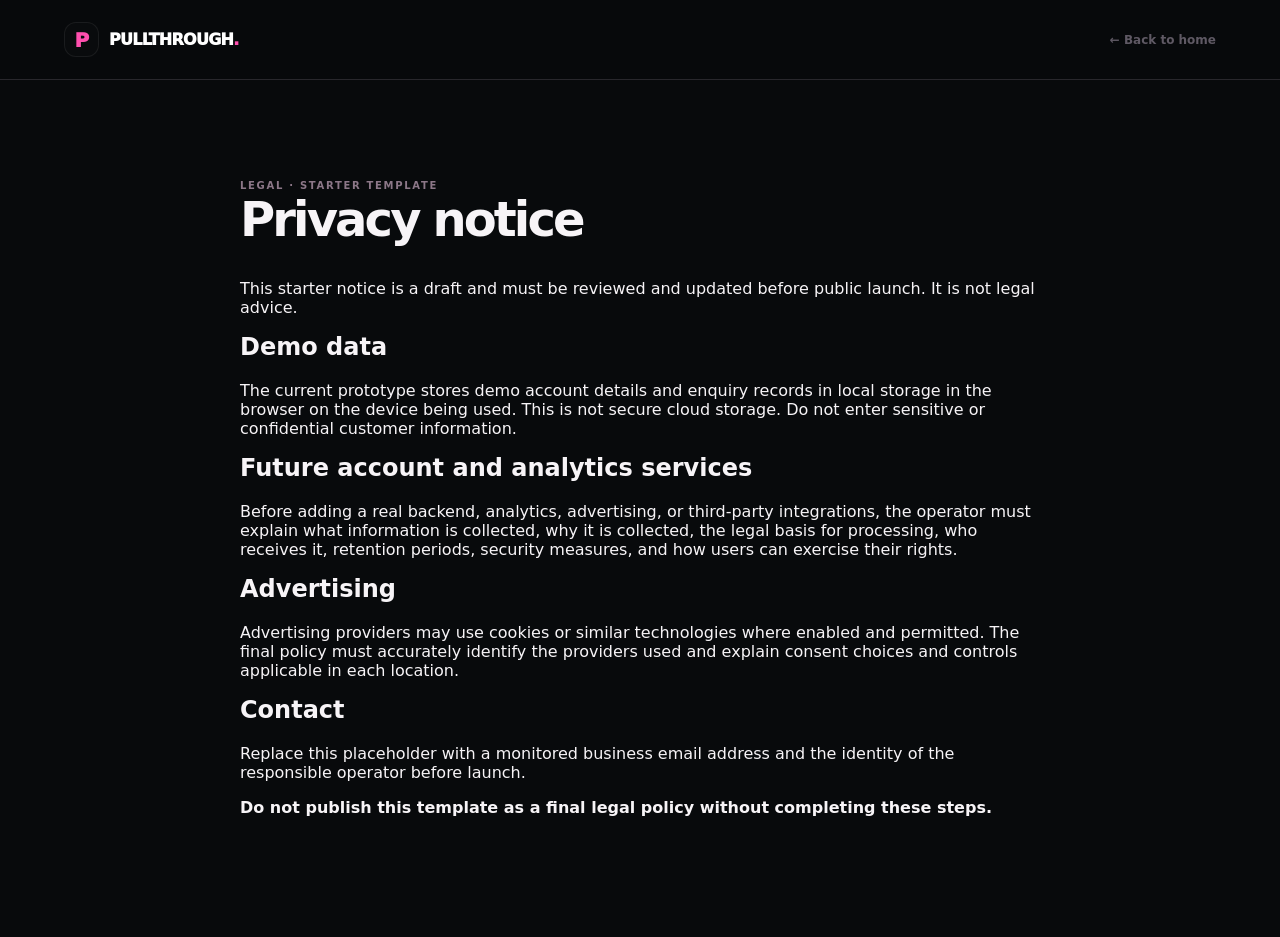
<file: privacy.html>
<!doctype html><html lang="en"><head><meta charset="utf-8"><meta name="viewport" content="width=device-width,initial-scale=1"><title>Privacy — PULLTHROUGH</title><link rel="stylesheet" href="style.css"></head><body><header class="site-header"><a class="brand" href="index.html"><span class="brand-mark">P</span><span>PULLTHROUGH<span class="brand-dot">.</span></span></a><a class="text-link" href="index.html">← Back to home</a></header><main class="section-wrap section-block" style="max-width:800px"><div class="eyebrow">LEGAL · STARTER TEMPLATE</div><h1 style="font-size:48px;letter-spacing:-.06em">Privacy notice</h1><p>This starter notice is a draft and must be reviewed and updated before public launch. It is not legal advice.</p><h2>Demo data</h2><p>The current prototype stores demo account details and enquiry records in local storage in the browser on the device being used. This is not secure cloud storage. Do not enter sensitive or confidential customer information.</p><h2>Future account and analytics services</h2><p>Before adding a real backend, analytics, advertising, or third-party integrations, the operator must explain what information is collected, why it is collected, the legal basis for processing, who receives it, retention periods, security measures, and how users can exercise their rights.</p><h2>Advertising</h2><p>Advertising providers may use cookies or similar technologies where enabled and permitted. The final policy must accurately identify the providers used and explain consent choices and controls applicable in each location.</p><h2>Contact</h2><p>Replace this placeholder with a monitored business email address and the identity of the responsible operator before launch.</p><p><strong>Do not publish this template as a final legal policy without completing these steps.</strong></p></main></body></html>
</file>
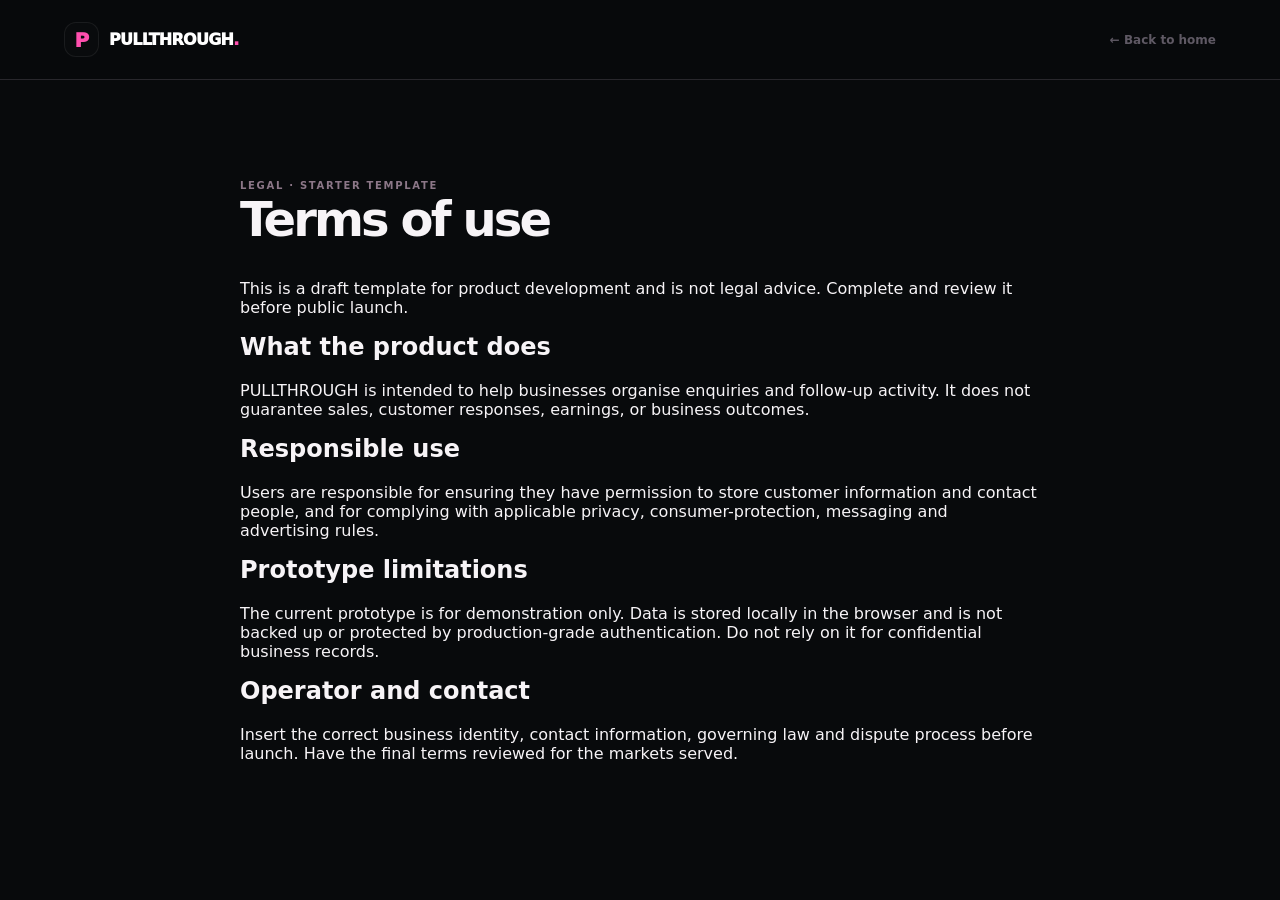
<file: terms.html>
<!doctype html><html lang="en"><head><meta charset="utf-8"><meta name="viewport" content="width=device-width,initial-scale=1"><title>Terms — PULLTHROUGH</title><link rel="stylesheet" href="style.css"></head><body><header class="site-header"><a class="brand" href="index.html"><span class="brand-mark">P</span><span>PULLTHROUGH<span class="brand-dot">.</span></span></a><a class="text-link" href="index.html">← Back to home</a></header><main class="section-wrap section-block" style="max-width:800px"><div class="eyebrow">LEGAL · STARTER TEMPLATE</div><h1 style="font-size:48px;letter-spacing:-.06em">Terms of use</h1><p>This is a draft template for product development and is not legal advice. Complete and review it before public launch.</p><h2>What the product does</h2><p>PULLTHROUGH is intended to help businesses organise enquiries and follow-up activity. It does not guarantee sales, customer responses, earnings, or business outcomes.</p><h2>Responsible use</h2><p>Users are responsible for ensuring they have permission to store customer information and contact people, and for complying with applicable privacy, consumer-protection, messaging and advertising rules.</p><h2>Prototype limitations</h2><p>The current prototype is for demonstration only. Data is stored locally in the browser and is not backed up or protected by production-grade authentication. Do not rely on it for confidential business records.</p><h2>Operator and contact</h2><p>Insert the correct business identity, contact information, governing law and dispute process before launch. Have the final terms reviewed for the markets served.</p></main></body></html>
</file>
<file: style.css>
:root{--ink:#15131a;--muted:#77737e;--paper:#fbfafc;--line:#eae7ee;--pink:#ff4fa3;--pink2:#ff86be;--plum:#4b1e49;--mint:#d9f8e9;--shadow:0 24px 70px rgba(34,18,40,.12);font-family:Inter,ui-sans-serif,system-ui,-apple-system,BlinkMacSystemFont,"Segoe UI",sans-serif;color:var(--ink);background:var(--paper);scroll-behavior:smooth}*{box-sizing:border-box}body{margin:0}a{color:inherit;text-decoration:none}button,input,textarea,select{font:inherit}button{cursor:pointer}.announcement{height:34px;background:#17141b;color:#e6dfe9;display:flex;align-items:center;justify-content:center;gap:9px;font-size:10px;font-weight:800;letter-spacing:.14em}.pulse{width:6px;height:6px;border-radius:50%;background:var(--pink);box-shadow:0 0 0 4px #ff4fa321}.site-header{height:80px;padding:0 max(5vw,24px);display:flex;align-items:center;justify-content:space-between;border-bottom:1px solid #efedf1;background:#fffdfebf;backdrop-filter:blur(16px);position:sticky;top:0;z-index:20}.brand{display:inline-flex;align-items:center;gap:10px;font-size:16px;font-weight:950;letter-spacing:-.045em}.brand-mark,.modal-mark{display:grid;place-items:center;width:35px;height:35px;border-radius:12px;background:var(--ink);color:var(--pink);font-weight:950;font-size:20px;box-shadow:inset 0 0 0 1px #ffffff12}.brand-dot{color:var(--pink)}.nav-links{display:flex;gap:32px;color:#6d6872;font-size:12px;font-weight:650}.nav-links a:hover,.site-footer a:hover{color:var(--pink)}.header-actions{display:flex;align-items:center;gap:8px}.btn{border:0;border-radius:11px;padding:12px 17px;font-weight:800;font-size:12px;transition:transform .18s,box-shadow .18s;display:inline-flex;align-items:center;justify-content:center;gap:12px}.btn:hover{transform:translateY(-2px)}.btn-primary{background:var(--pink);color:#23131c;box-shadow:0 8px 22px #ff4fa32e}.btn-primary:hover{box-shadow:0 12px 28px #ff4fa348}.btn-quiet{background:transparent;color:#625d68}.btn-light{background:white;color:#20151f}.btn-large{padding:16px 20px;font-size:13px;border-radius:13px}.btn-full{width:100%;margin-top:10px}.btn-small{padding:9px 12px}.mobile-menu{display:none;border:0;background:transparent;font-size:22px}.section-wrap{width:min(1160px,90%);margin:0 auto}.hero{min-height:620px;padding-top:78px;padding-bottom:80px;display:grid;grid-template-columns:1.04fr .96fr;align-items:center;gap:48px}.eyebrow{font-size:10px;font-weight:900;letter-spacing:.17em;color:#8c7788;display:flex;align-items:center;gap:10px}.eyebrow-line{width:24px;height:2px;background:var(--pink)}h1,h2,h3,p{margin-top:0}.hero h1{font-size:clamp(47px,5.4vw,76px);letter-spacing:-.075em;line-height:.99;margin:24px 0 24px;font-weight:900}.gradient-text{background:linear-gradient(100deg,#fa3c98,#a64bc4 80%);color:transparent;background-clip:text;-webkit-background-clip:text}.hero-lead{max-width:500px;color:#77717c;line-height:1.8;font-size:15px}.hero-actions{display:flex;align-items:center;gap:23px;margin-top:30px}.text-link{font-size:12px;font-weight:800;color:#5f5964}.text-link span{color:var(--pink);margin-left:6px}.hero-proof{display:flex;align-items:center;gap:13px;margin-top:43px}.avatar-stack{display:flex;padding-left:4px}.avatar-stack span{width:29px;height:29px;margin-left:-4px;border:2px solid var(--paper);border-radius:50%;display:grid;place-items:center;background:#f4d9e8;font-size:10px;font-weight:900}.avatar-stack span:nth-child(2){background:#e3d9f4}.avatar-stack span:nth-child(3){background:#d8eee5}.hero-proof p{font-size:10px;line-height:1.7;margin:0;color:#9a929e}.hero-proof strong{color:#4d4651;font-size:11px}.hero-visual{position:relative;min-width:0;padding:22px 5px 36px}.visual-glow{position:absolute;inset:8% 0 0 8%;background:radial-gradient(ellipse at 50% 40%,#ffc5e3 0, #f6e5f7 35%,transparent 70%);filter:blur(18px)}.app-window{position:relative;background:white;border:1px solid #e9e4ed;border-radius:20px;overflow:hidden;box-shadow:0 30px 80px #41274719;transform:rotate(1deg)}.app-top{height:45px;border-bottom:1px solid #f0edf2;display:flex;align-items:center;padding:0 17px;gap:12px;font-size:8px;letter-spacing:.13em;color:#99919e;font-weight:900}.window-dots{display:flex;gap:4px}.window-dots i{width:5px;height:5px;border-radius:50%;background:#e2dce5}.window-dots i:first-child{background:#ff6aa9}.live-pill{margin-left:auto;border-radius:6px;background:#fff0f7;color:#d83d8a;padding:5px 7px;display:flex;gap:5px;align-items:center;font-size:7px}.live-pill i{width:4px;height:4px;background:#f43e9b;border-radius:50%}.app-content{padding:23px}.app-greeting{display:flex;justify-content:space-between;align-items:center}.mini-label{font-size:8px;color:#a79eaa;letter-spacing:.1em;font-weight:900}.app-greeting h3{font-size:19px;letter-spacing:-.04em;margin:8px 0 4px}.app-greeting p{font-size:10px;color:#aaa2ae;margin:0}.profile-bubble{width:33px;height:33px;border-radius:50%;display:grid;place-items:center;background:#27202b;color:#ff8ec3;font-size:12px;font-weight:900}.metric-grid{display:grid;grid-template-columns:1fr 1fr;gap:11px;margin:23px 0}.metric-card{padding:15px;border:1px solid #eee9f0;border-radius:12px;display:flex;flex-direction:column;gap:7px}.metric-card>span{font-size:9px;color:#8f8793}.metric-card strong{font-size:28px;letter-spacing:-.06em}.metric-card small{font-size:8px;color:#aaa2ad}.metric-accent{background:#fff4fa;border-color:#ffe0ef}.metric-accent strong{color:#e83c93}.list-head{display:flex;justify-content:space-between;align-items:center;font-size:10px;margin:0 0 7px}.list-head span{font-size:8px;color:#df3f92;font-weight:900;letter-spacing:.08em}.task-row{display:flex;align-items:center;gap:10px;padding:12px 0;border-bottom:1px solid #f3f0f4}.task-icon{width:28px;height:28px;border-radius:9px;display:grid;place-items:center;font-size:12px}.pink{background:#ffedf6;color:#e33f91}.lilac{background:#f0eafe;color:#8c66ca}.mint{background:#e4f8ee;color:#26976b}.task-info{flex:1;display:flex;flex-direction:column;gap:4px;min-width:0}.task-info strong{font-size:10px}.task-info span{font-size:8px;color:#9d95a1;white-space:nowrap;overflow:hidden;text-overflow:ellipsis}.task-status{font-size:8px;padding:5px 7px;border-radius:6px;font-weight:800}.due{color:#cf3987;background:#fff0f7}.waiting{color:#8a6bc0;background:#f4efff}.won{color:#20845b;background:#e8f9f0}.app-foot{display:flex;justify-content:space-between;color:#a49ba8;font-size:8px;margin-top:15px}.floating-note{position:absolute;bottom:8px;left:-14px;display:flex;align-items:center;gap:10px;padding:13px 16px;background:white;border:1px solid #eee8f0;border-radius:13px;box-shadow:var(--shadow);transform:rotate(-2deg)}.note-icon{width:30px;height:30px;border-radius:9px;display:grid;place-items:center;background:#ffe5f2;color:#e43b91}.floating-note strong,.floating-note small{display:block}.floating-note strong{font-size:10px}.floating-note small{font-size:9px;color:#99919d;margin-top:4px}.trust-strip{border-top:1px solid var(--line);border-bottom:1px solid var(--line);padding:20px 5%;display:flex;justify-content:center;gap:clamp(20px,7vw,95px);background:#fff;font-size:9px;font-weight:900;letter-spacing:.11em;color:#99919c}.strip-icon{color:var(--pink);font-size:15px;margin-right:7px}.section-block{padding-top:100px;padding-bottom:104px}.section-heading{text-align:center;max-width:650px;margin:0 auto 48px}.section-heading .eyebrow{justify-content:center}.section-heading h2,.ad-copy h2,.feature-layout h2,.closing-cta h2{font-size:clamp(34px,4vw,51px);letter-spacing:-.065em;line-height:1.06;margin:18px 0}.section-heading p,.ad-copy p,.feature-layout>div>p,.closing-cta p{color:#817985;font-size:13px;line-height:1.8}.steps-grid{display:grid;grid-template-columns:repeat(3,1fr);gap:18px}.step-card{background:#fff;border:1px solid #ede8f0;border-radius:17px;padding:22px;position:relative;overflow:hidden}.step-number{font-size:10px;letter-spacing:.1em;color:#e54a98;font-weight:900}.step-art{height:160px;margin:12px 0 23px;border-radius:12px;background:#fbf1f8;position:relative;display:flex;align-items:center;justify-content:center;overflow:hidden}.art-circle{width:64px;height:64px;border-radius:22px;display:grid;place-items:center;background:white;color:#e64394;font-size:27px;box-shadow:0 10px 30px #5a1f4012}.art-chip{position:absolute;background:#fff;border:1px solid #f1e7ef;border-radius:7px;padding:8px 10px;font-size:9px;font-weight:800;box-shadow:0 7px 18px #4a1d4010}.chip-one{top:25px;right:17px}.chip-two{bottom:23px;left:14px}.art-clock{background:#f5f0ff}.clock-face{width:105px;height:105px;border:7px solid white;border-radius:50%;display:grid;place-items:center;box-shadow:0 8px 25px #30214b12;color:#6d51a3;font-weight:900;font-size:15px;position:relative}.clock-face i{position:absolute;height:22px;width:2px;background:#6d51a3;top:24px;left:48px;transform:rotate(30deg);transform-origin:bottom}.clock-tag{position:absolute;bottom:22px;right:17px;background:white;border-radius:7px;padding:8px 10px;font-size:9px;color:#7656aa;font-weight:800}.art-chart{background:#eaf8f1;align-items:end;gap:12px;padding:25px 35px}.bar{width:28px;border-radius:7px 7px 0 0;background:#a7e6c8}.b1{height:37px}.b2{height:62px}.b3{height:48px}.b4{height:94px;background:#47bd88}.chart-label{position:absolute;top:19px;left:18px;font-size:9px;font-weight:800;color:#46876b}.step-card h3{font-size:16px;letter-spacing:-.035em;margin-bottom:9px}.step-card p{font-size:11px;line-height:1.8;color:#817985;margin:0}.feature-band{background:#17141b;color:white;padding:88px 0;overflow:hidden;position:relative}.feature-layout{display:grid;grid-template-columns:.8fr 1.2fr;gap:90px;align-items:center}.feature-layout .eyebrow{color:#c0a8bb}.feature-layout h2{font-size:43px}.feature-layout>div>p{color:#b1aab6;max-width:360px;margin-bottom:26px}.feature-list{border-top:1px solid #3a333d}.feature-item{display:grid;grid-template-columns:35px 1fr 20px;gap:14px;padding:22px 0;border-bottom:1px solid #3a333d;align-items:start}.feature-item>span{font-size:10px;color:#ff75b5;font-weight:900;padding-top:3px}.feature-item h3{font-size:14px;margin:0 0 7px}.feature-item p{font-size:11px;color:#aaa1ae;margin:0;line-height:1.7}.feature-item>b{color:#ff75b5}.ad-section{padding-top:95px;padding-bottom:95px;display:grid;grid-template-columns:1fr 1fr;gap:70px;align-items:center}.ad-copy h2{font-size:46px}.ad-copy p{max-width:440px}.ad-placeholder{background:#fff;border:1px dashed #d8cbd8;border-radius:16px;min-height:220px;padding:25px;display:flex;flex-direction:column;align-items:center;justify-content:center;text-align:center}.ad-label{font-size:8px;letter-spacing:.15em;color:#a79ba8;font-weight:900;align-self:flex-end}.ad-symbol{font-size:25px;color:#f24c9e;margin:10px}.ad-placeholder strong{font-size:14px}.ad-placeholder p{font-size:11px;color:#8b828f;margin:8px 0}.ad-placeholder>span{font-size:9px;color:#aaa2ae}.closing-cta{text-align:center;padding:80px 20px 90px;background:#f8edf5;position:relative;overflow:hidden}.closing-cta>*:not(.closing-orb){position:relative}.closing-orb{position:absolute;width:500px;height:300px;background:#ffcae6;filter:blur(80px);opacity:.42;top:0;left:calc(50% - 250px)}.closing-cta .eyebrow{justify-content:center}.closing-cta h2{margin:17px 0}.closing-cta p{margin-bottom:25px}.closing-cta small{display:block;margin-top:13px;font-size:9px;color:#958794}.site-footer{display:flex;align-items:center;gap:25px;padding:28px 5%;flex-wrap:wrap;background:#fff;border-top:1px solid var(--line)}.site-footer>span{font-size:10px;color:#918894}.site-footer>div{display:flex;gap:20px;margin-left:auto}.site-footer>div a{font-size:10px;color:#6d6571}.site-footer>small{width:100%;font-size:9px;color:#aaa1ae}.modal-backdrop{position:fixed;inset:0;background:#17111dcc;z-index:50;display:none;align-items:center;justify-content:center;padding:18px;backdrop-filter:blur(7px)}.modal-backdrop.open{display:flex}.modal{background:#fff;border-radius:20px;padding:30px;width:min(450px,100%);position:relative;max-height:90vh;overflow:auto;box-shadow:0 30px 100px #0003}.modal-close{position:absolute;right:17px;top:12px;background:transparent;border:0;font-size:27px;color:#8f8491}.modal-mark{margin-bottom:22px}.modal .eyebrow{font-size:9px}.modal h2{font-size:26px;letter-spacing:-.055em;margin:10px 0}.modal-intro{font-size:11px;line-height:1.7;color:#8b828f;margin-bottom:20px}.modal form label{display:block;font-size:10px;font-weight:800;margin:13px 0 7px}.modal input,.modal textarea,.modal select{width:100%;border:1px solid #e7e0e9;background:#fdfbfd;border-radius:9px;padding:12px;font-size:12px;outline:none;color:var(--ink)}.modal input:focus,.modal textarea:focus,.modal select:focus{border-color:#f26eae;box-shadow:0 0 0 3px #ff4fa31c}.form-note{font-size:9px;line-height:1.6;color:#a197a4;margin:12px 0 0}.toast{position:fixed;bottom:22px;left:50%;transform:translate(-50%,20px);opacity:0;pointer-events:none;z-index:90;background:#1c1720;color:white;padding:12px 18px;border-radius:10px;font-size:11px;box-shadow:var(--shadow);transition:.25s}.toast.show{opacity:1;transform:translate(-50%,0)}.dashboard-view{min-height:100vh;background:#f8f7fa}.dashboard-view[hidden]{display:none!important}.dash-header{height:70px;padding:0 4%;background:#fff;border-bottom:1px solid #eae6ee;display:flex;justify-content:space-between;align-items:center}.dash-header-right{display:flex;align-items:center;gap:14px}.demo-badge{font-size:8px;font-weight:900;letter-spacing:.1em;background:#fff0f7;color:#d93b8b;padding:7px 9px;border-radius:7px}.dashboard-layout{display:grid;grid-template-columns:220px 1fr;min-height:calc(100vh - 70px)}.sidebar{background:#fff;border-right:1px solid #eae6ee;padding:26px 15px;display:flex;flex-direction:column}.sidebar-label{font-size:9px;letter-spacing:.13em;color:#a69ca9;font-weight:900;padding:0 12px 16px}.side-link{display:flex;gap:11px;align-items:center;border:0;background:transparent;padding:12px;border-radius:9px;text-align:left;font-size:12px;color:#766d7b;margin-bottom:4px}.side-link.active{background:#fff0f7;color:#d93c8c;font-weight:900}.sidebar-bottom{margin-top:auto}.side-user{display:flex;align-items:center;gap:10px;padding:15px 8px;border-top:1px solid #eee9f0;margin-top:20px}.side-user strong,.side-user small{display:block;font-size:10px}.side-user small{font-size:9px;color:#9b929f;margin-top:4px}.dash-main{padding:38px clamp(18px,4vw,56px);max-width:1400px;width:100%;margin:0 auto}.dash-title-row{display:flex;align-items:center;justify-content:space-between;gap:15px;margin-bottom:27px}.dash-title-row h1{font-size:30px;letter-spacing:-.06em;margin:10px 0 6px}.dash-title-row p{font-size:11px;color:#8c8390;margin:0}.dash-metrics{display:grid;grid-template-columns:repeat(4,1fr);gap:13px;margin-bottom:22px}.dash-metric{background:white;border:1px solid #ece7ef;border-radius:13px;padding:19px}.dash-metric span,.dash-metric small{display:block;font-size:10px;color:#8e8592}.dash-metric strong{display:block;font-size:30px;letter-spacing:-.06em;margin:10px 0 7px}.dash-metric small{font-size:9px}.dash-panel{background:white;border:1px solid #ece7ef;border-radius:14px;padding:22px;margin-bottom:18px}.panel-head{display:flex;align-items:center;justify-content:space-between;gap:15px;margin-bottom:18px}.panel-head h2{font-size:16px;letter-spacing:-.04em;margin:0 0 6px}.panel-head p{font-size:10px;color:#958b99;margin:0}.text-button{border:0;background:transparent;color:#d83d8c;font-size:10px;font-weight:900}.enquiry-list{display:flex;flex-direction:column}.enquiry-row{display:flex;align-items:center;gap:12px;padding:13px 0;border-top:1px solid #f1edf3}.enquiry-avatar{width:34px;height:34px;border-radius:10px;display:grid;place-items:center;background:#f9e7f1;color:#ba3679;font-size:11px;font-weight:900;flex-shrink:0}.enquiry-details{flex:1;min-width:0}.enquiry-details strong{display:block;font-size:11px}.enquiry-details span{display:block;font-size:9px;color:#99909d;margin-top:5px;overflow-wrap:anywhere}.status-pill{font-size:8px;font-weight:900;padding:6px 8px;border-radius:6px;text-transform:uppercase;letter-spacing:.04em}.status-open{background:#fff0f7;color:#d83d8c}.status-won{background:#e6f8ef;color:#238258}.status-lost{background:#f0edf2;color:#827986}.row-actions{display:flex;gap:5px}.row-actions button{border:1px solid #eee7f0;background:white;border-radius:7px;padding:7px 8px;font-size:9px;color:#746b79}.empty-state{text-align:center;padding:32px 10px;color:#9b929f;font-size:11px}.empty-state strong{display:block;color:#4c424f;font-size:13px;margin-bottom:6px}.dash-ad{border:1px dashed #d8cbd8;background:#fffdfd;border-radius:12px;padding:17px;text-align:center;margin-bottom:15px}.dash-ad span{font-size:8px;letter-spacing:.13em;font-weight:900;color:#a69ba8}.dash-ad p{font-size:10px;color:#9d939f;margin:7px 0 0}.demo-warning{background:#fff8e9;border:1px solid #f5e6bf;color:#77623b;border-radius:10px;padding:13px;font-size:10px;line-height:1.7}.insight-grid{display:grid;grid-template-columns:repeat(3,1fr);gap:12px}.insight-grid div{padding:20px;background:#fbf8fc;border:1px solid #f0eaf2;border-radius:10px}.insight-grid span,.insight-grid strong{display:block}.insight-grid span{font-size:10px;color:#8d8291}.insight-grid strong{font-size:26px;margin-top:10px}.insight-disclaimer{font-size:10px;line-height:1.7;color:#938996;margin:17px 0 0}@media(max-width:900px){.hero{gap:25px;padding-top:55px}.hero h1{font-size:clamp(45px,7vw,66px)}.nav-links{gap:15px}.feature-layout{gap:40px}.dash-metrics{grid-template-columns:repeat(2,1fr)}}@media(max-width:680px){.announcement{font-size:8px;letter-spacing:.08em}.site-header{height:67px;padding:0 5%}.nav-links,.header-actions{display:none}.mobile-menu{display:block}.nav-links.mobile-open{display:flex;position:absolute;top:66px;left:0;right:0;background:white;padding:20px;flex-direction:column;border-bottom:1px solid var(--line)}.hero{grid-template-columns:1fr;padding-top:53px;padding-bottom:56px;gap:25px}.hero h1{font-size:clamp(48px,13vw,69px)}.hero-lead{font-size:13px}.hero-visual{max-width:520px;width:100%;margin:auto}.app-content{padding:16px}.floating-note{left:-4px}.trust-strip{flex-wrap:wrap;gap:16px 25px;font-size:8px}.section-block{padding-top:68px;padding-bottom:70px}.section-heading h2,.ad-copy h2,.closing-cta h2{font-size:37px}.steps-grid{grid-template-columns:1fr}.step-art{height:145px}.feature-band{padding:65px 0}.feature-layout{grid-template-columns:1fr;gap:35px}.feature-layout h2{font-size:38px}.ad-section{grid-template-columns:1fr;gap:25px;padding-top:65px;padding-bottom:65px}.site-footer{gap:14px}.site-footer>div{margin-left:0;width:100%;flex-wrap:wrap}.dashboard-layout{grid-template-columns:1fr}.sidebar{padding:10px;display:flex;flex-direction:row;align-items:center;gap:5px;border-right:0;border-bottom:1px solid #eae6ee;overflow:auto}.sidebar-label,.sidebar-bottom{display:none}.side-link{white-space:nowrap;margin:0;padding:10px}.dash-main{padding:25px 14px}.dash-title-row h1{font-size:25px}.dash-metrics{gap:8px}.dash-metric{padding:13px}.dash-metric strong{font-size:26px}.dash-metric small{line-height:1.5}.dash-panel{padding:15px}.enquiry-row{gap:8px;flex-wrap:wrap}.enquiry-details{min-width:calc(100% - 55px)}.row-actions{margin-left:42px}.status-pill{margin-left:auto}.dash-header{padding:0 4%}.dash-header .brand{font-size:13px}.dash-header .brand-mark{width:30px;height:30px}.demo-badge{display:none}.modal{padding:24px}.hero-actions{gap:14px;flex-wrap:wrap}}

/* PULLTHROUGH photo-led visual upgrade: responsive, high-resolution photography */
:root{--ink:#090b0d;--paper:#080a0c;--line:#27292d;--muted:#c2bdc5;--pink:#ff4fae;--pink2:#ff8bc8;color:#f8f6f8;background:#080a0c}
body{background:#080a0c;color:#f8f6f8}.site-header{background:#080a0cf2;border-bottom-color:#28272c}.brand{color:#fff}.nav-links{color:#e4dfe5}.btn-quiet{color:#f4edf3}.hero{width:100%;max-width:none;padding:65px max(5vw,24px) 68px;min-height:590px;background:linear-gradient(115deg,#080a0c 0%,#0b0d10 48%,#151017 100%);grid-template-columns:.9fr 1.1fr;gap:42px}.hero h1{color:#fff}.hero-lead{color:#d1cbd2}.hero-proof p,.hero-proof strong{color:#e4dce5}.hero-proof .avatar-stack span{border-color:#080a0c}.hero .eyebrow{color:#ff9bd0}.hero-photo-wrap{height:450px;min-height:360px;padding:0;border-radius:20px;overflow:hidden;background:#171217;box-shadow:0 22px 80px #0008;border:1px solid #363039}.hero-photo{display:block;width:100%;height:100%;object-fit:cover;object-position:center 42%;image-rendering:auto}.photo-shade{position:absolute;inset:0;background:linear-gradient(90deg,#090a0c30 0%,transparent 45%,#08090a66 100%),linear-gradient(0deg,#08090acc 0%,transparent 45%)}.photo-caption,.photo-stat{position:absolute;display:flex;align-items:center;gap:11px;background:#090a0ce8;border:1px solid #51404e;border-radius:13px;padding:14px 16px;backdrop-filter:blur(12px);box-shadow:0 14px 40px #0006}.photo-caption{left:18px;bottom:18px}.photo-stat{right:17px;top:18px;max-width:245px}.photo-caption strong,.photo-caption small,.photo-stat strong,.photo-stat small{display:block}.photo-caption strong,.photo-stat strong{font-size:12px;color:#fff}.photo-caption small,.photo-stat small{font-size:10px;color:#d3c8d2;margin-top:4px;line-height:1.45}.caption-dot{width:9px;height:9px;flex-shrink:0;border-radius:50%;background:#ff4fae;box-shadow:0 0 0 5px #ff4fae22}.stat-icon{display:grid;place-items:center;width:35px;height:35px;flex-shrink:0;border-radius:10px;background:#ff4fae;color:#170b12;font-size:19px;font-weight:900}.trust-strip{background:#f7f3f6;color:#171219;border:0;padding:18px 5%;gap:13px 18px;flex-wrap:wrap}.strip-lead{font-size:10px;letter-spacing:.1em;font-weight:950;margin-right:8px}.institution-chip{border:1px solid #e1d6df;border-radius:999px;background:white;padding:10px 15px;color:#3b303a;font-size:11px;font-weight:800;white-space:nowrap}.strip-note{width:100%;text-align:center;margin:0;color:#80727e;font-size:9px}.section-block{color:#f7f4f7}.section-heading p,.step-card p{color:#c3bac5}.section-heading .eyebrow{color:#ff9bd0}.step-card{background:#121316;border-color:#2e2b31}.step-art{background:#20141d}.art-clock{background:#1c1728}.art-chart{background:#10231c}.step-card h3{color:#fff}.feature-band{background:#151217}.feature-layout .eyebrow{color:#ff9bd0}.ad-section{color:#f8f5f8}.ad-copy p{color:#c6bdc7}.ad-placeholder{background:#111216;border-color:#4a3b48}.ad-placeholder strong{color:#fff}.ad-placeholder p{color:#c3b9c4}.ad-placeholder>span{color:#a99eaa}.closing-cta{background:#f8eaf3;color:#1a1018}.closing-cta p{color:#655866}.site-footer{background:#080a0c;border-top-color:#2a252d;color:#fff}.site-footer>span,.site-footer>div a,.site-footer>small{color:#bcb2be}.gradient-text{background:linear-gradient(100deg,#ff5db4,#d25ee8 85%);color:transparent;background-clip:text;-webkit-background-clip:text}
.visual-showcase{padding-top:82px;padding-bottom:84px}.showcase-heading{display:flex;align-items:end;justify-content:space-between;gap:35px;margin-bottom:28px}.showcase-heading .eyebrow{color:#ff9bd0}.showcase-heading h2{font-size:clamp(30px,4vw,46px);letter-spacing:-.06em;line-height:1.08;margin:14px 0 0;color:#fff}.showcase-heading>p{max-width:410px;font-size:12px;line-height:1.8;color:#c7bec9;margin:0 0 4px}.photo-grid{display:grid;grid-template-columns:repeat(6,minmax(0,1fr));gap:14px}.photo-card{position:relative;grid-column:span 2;min-height:245px;border-radius:15px;overflow:hidden;background:#1c171e;border:1px solid #342b36;isolation:isolate}.photo-card:nth-child(4),.photo-card:nth-child(5){grid-column:span 3;min-height:260px}.photo-card img{position:absolute;inset:0;width:100%;height:100%;object-fit:cover;object-position:center;display:block;transition:transform .5s ease;image-rendering:auto}.photo-card:hover img{transform:scale(1.045)}.photo-card-shade{position:absolute;inset:0;background:linear-gradient(0deg,#07080bf0 0%,#08090a70 38%,transparent 72%)}.photo-card-copy{position:absolute;left:18px;right:18px;bottom:17px}.photo-card-copy span{font-size:9px;letter-spacing:.13em;font-weight:900;color:#ff8dc9}.photo-card-copy h3{font-size:19px;letter-spacing:-.04em;color:white;margin:7px 0 5px}.photo-card-copy p{font-size:11px;line-height:1.5;color:#e1d9e1;margin:0;max-width:340px}.institution-note{display:flex;align-items:center;gap:12px;margin-top:19px;padding:16px 18px;border:1px solid #302a33;border-radius:12px;background:#111216}.note-mark{width:32px;height:32px;display:grid;place-items:center;flex-shrink:0;background:#ff4fae;border-radius:9px;color:#1a0c15;font-weight:950}.institution-note p{font-size:10px;line-height:1.6;color:#bcb2be;margin:0}.institution-note strong{color:#fff;font-size:11px}.site-footer .brand{color:#fff}
@media(max-width:900px){.hero{grid-template-columns:1fr;padding-top:48px;gap:30px}.hero-photo-wrap{height:390px;max-width:720px;width:100%;margin:0 auto}.showcase-heading{align-items:start;flex-direction:column;gap:12px}.photo-grid{grid-template-columns:repeat(2,minmax(0,1fr))}.photo-card,.photo-card:nth-child(4),.photo-card:nth-child(5){grid-column:span 1;min-height:230px}.photo-card:last-child{grid-column:span 2}.institution-chip{padding:9px 12px}}
@media(max-width:680px){.hero{padding:38px 5% 46px;min-height:0}.hero h1{font-size:clamp(43px,12vw,60px);margin:18px 0}.hero-photo-wrap{height:310px;min-height:0;border-radius:15px}.photo-caption{left:10px;bottom:10px;padding:10px 12px}.photo-stat{right:10px;top:10px;max-width:205px;padding:10px}.photo-caption strong,.photo-stat strong{font-size:10px}.photo-caption small,.photo-stat small{font-size:9px}.trust-strip{padding:17px 5%;gap:9px;justify-content:flex-start}.strip-lead{width:100%;margin-bottom:3px}.institution-chip{font-size:10px;padding:8px 10px}.strip-note{text-align:left}.visual-showcase{padding-top:57px;padding-bottom:60px}.showcase-heading h2{font-size:34px}.photo-grid{gap:10px}.photo-card,.photo-card:nth-child(4),.photo-card:nth-child(5){min-height:190px;border-radius:12px}.photo-card-copy{left:12px;right:12px;bottom:12px}.photo-card-copy h3{font-size:15px}.photo-card-copy p{font-size:10px}.photo-card-copy span{font-size:8px}.institution-note{align-items:flex-start}.nav-links.mobile-open{background:#101014;color:#fff}.nav-links.mobile-open a{color:#fff}}
@media(prefers-reduced-motion:reduce){.photo-card img{transition:none}}
</file>
